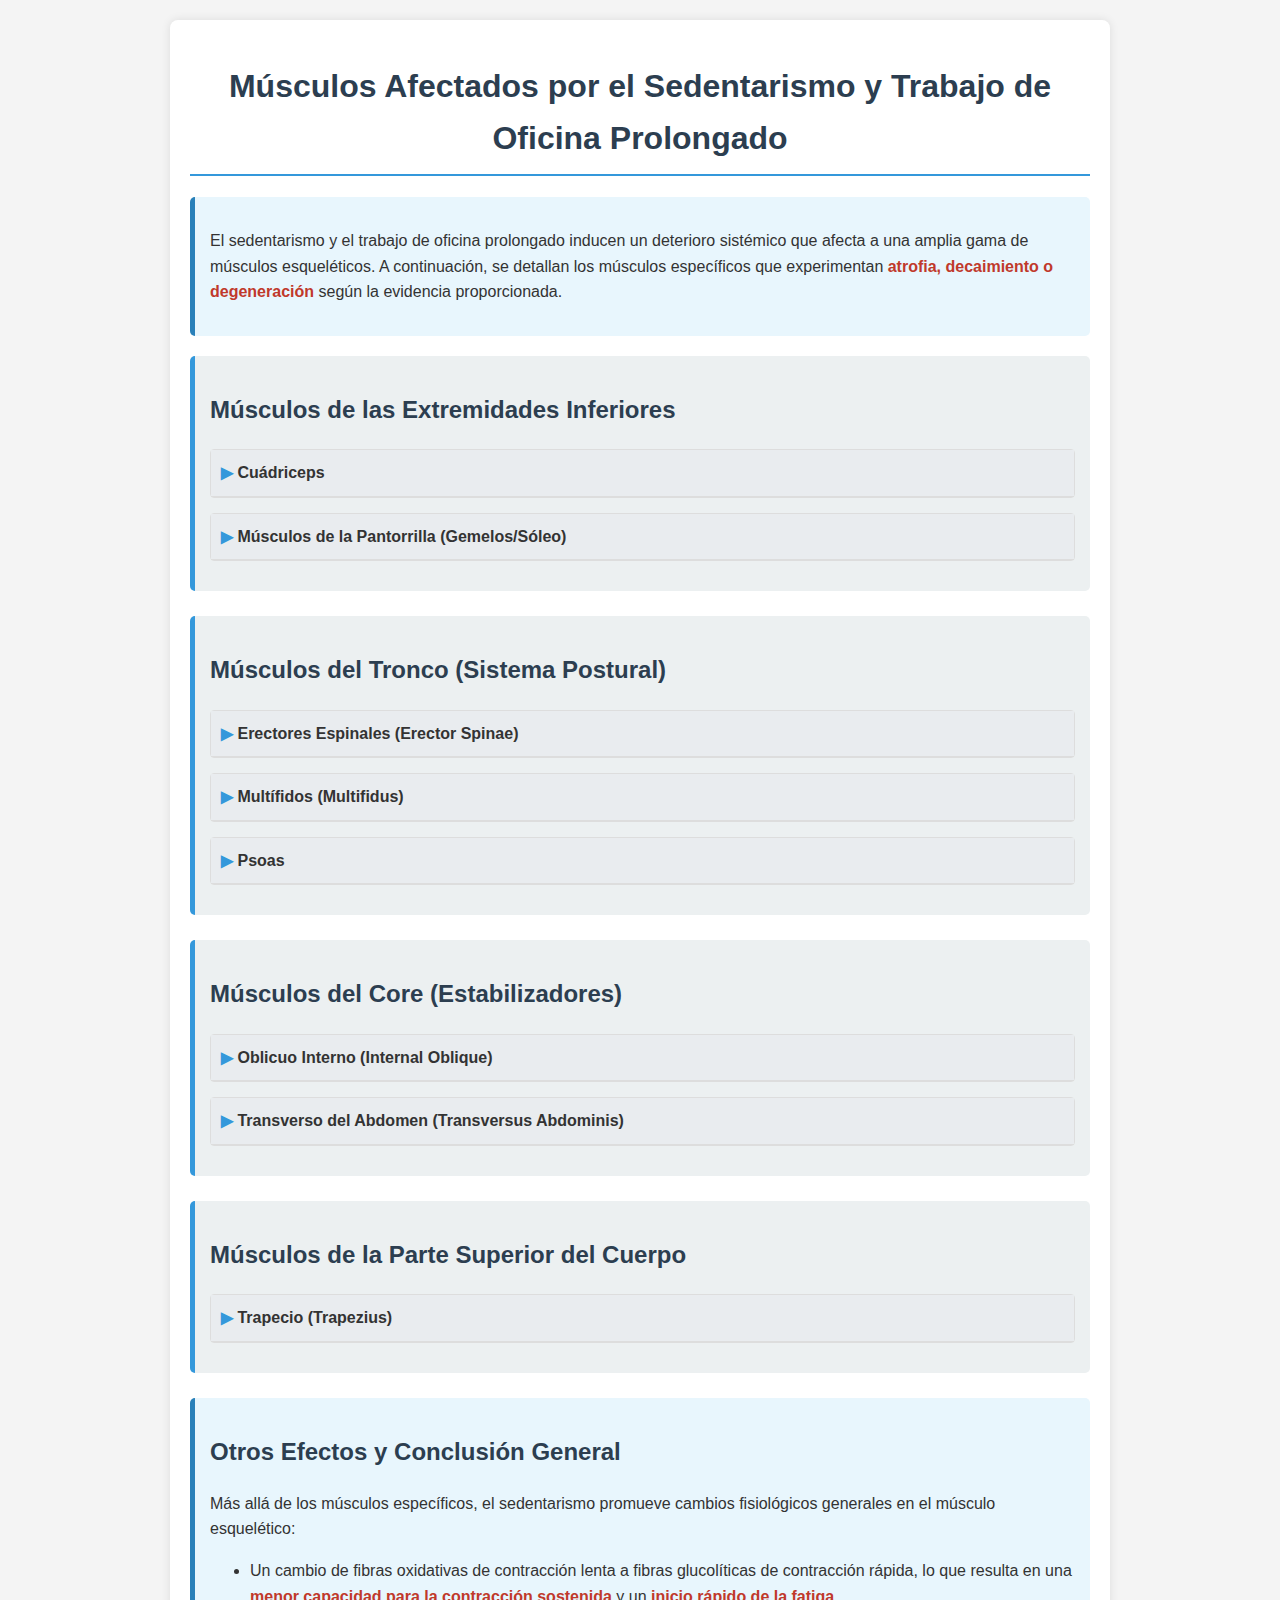
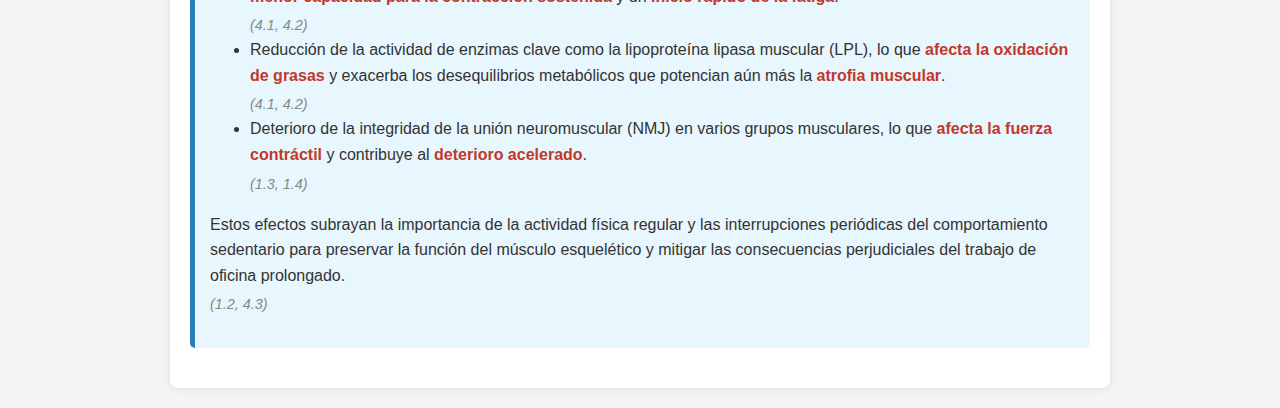
<file: sedentarismo.html>
<!DOCTYPE html>
<html lang="es">
<head>
    <meta charset="UTF-8">
    <meta name="viewport" content="width=device-width, initial-scale=1.0">
    <title>Músculos Afectados por el Sedentarismo y Trabajo de Oficina</title>
    <style>
        body {
            font-family: Arial, sans-serif;
            line-height: 1.6;
            margin: 0;
            padding: 20px;
            background-color: #f4f4f4;
            color: #333;
        }
        .container {
            max-width: 900px;
            margin: auto;
            background: #fff;
            padding: 20px;
            border-radius: 8px;
            box-shadow: 0 0 10px rgba(0,0,0,0.1);
        }
        h1, h2, h3 {
            color: #2c3e50;
        }
        h1 {
            text-align: center;
            border-bottom: 2px solid #3498db;
            padding-bottom: 10px;
        }
        .muscle-group {
            margin-bottom: 25px;
            padding: 15px;
            background-color: #ecf0f1;
            border-left: 5px solid #3498db;
            border-radius: 5px;
        }
        details {
            margin-bottom: 15px;
            background: #f9f9f9;
            border: 1px solid #ddd;
            border-radius: 4px;
        }
        summary {
            padding: 10px;
            font-weight: bold;
            cursor: pointer;
            background-color: #e9ecef;
            border-bottom: 1px solid #ddd;
            list-style: none; /* Remove default triangle */
        }
        summary::-webkit-details-marker { /* Chrome/Safari */
            display: none;
        }
        summary::before { /* Custom triangle */
            content: '▶ ';
            color: #3498db;
        }
        details[open] summary::before {
            content: '▼ ';
        }
        .details-content {
            padding: 10px;
            border-top: 1px solid #eee;
        }
        .citation {
            font-style: italic;
            color: #7f8c8d;
            font-size: 0.9em;
            display: block;
            margin-top: 5px;
        }
        .highlight {
            color: #c0392b; /* Reddish color for emphasis on decay/atrophy */
            font-weight: bold;
        }
        .intro, .conclusion {
            background-color: #e8f6fd;
            padding: 15px;
            border-radius: 5px;
            margin-bottom: 20px;
            border-left: 5px solid #2980b9;
        }
        .evidence-box {
            margin-top: 15px;
            padding: 10px;
            background-color: #fffadf;
            border: 1px dashed #f1c40f;
            border-radius: 4px;
        }
        .evidence-box h4 {
            margin-top: 0;
            color: #d35400;
        }
        .evidence-box ul {
            list-style-type: disc;
            margin-left: 20px;
        }
    </style>
</head>
<body>
    <div class="container">
        <h1>Músculos Afectados por el Sedentarismo y Trabajo de Oficina Prolongado</h1>

        <div class="intro">
            <p>El sedentarismo y el trabajo de oficina prolongado inducen un deterioro sistémico que afecta a una amplia gama de músculos esqueléticos. A continuación, se detallan los músculos específicos que experimentan <span class="highlight">atrofia, decaimiento o degeneración</span> según la evidencia proporcionada.</p>
        </div>

        <div class="muscle-group">
            <h2>Músculos de las Extremidades Inferiores</h2>
            <details>
                <summary>Cuádriceps</summary>
                <div class="details-content">
                    <p>Experimenta una <span class="highlight">marcada atrofia</span> después de tan solo 10 días de inactividad, con una pérdida acelerada durante períodos más largos.</p>
                    <span class="citation">Referencia: (1.1, 1.2)</span>
                    <div class="evidence-box">
                        <h4>Evidencia Adicional (Best evidence 1 & 5):</h4>
                        <ul>
                            <li>Pérdida muscular de aproximadamente 6% después de 10 días, 10% después de 29 días, 13% después de 60 días y hasta 18% después de 90 días de inactividad (Evidence 1).</li>
                            <li>Como músculo antigravitatorio, es particularmente susceptible a la atrofia durante períodos de carga mecánica reducida (Evidence 5).</li>
                            <li>La pérdida de función muscular suele superar la pérdida de tamaño (Evidence 5).</li>
                        </ul>
                    </div>
                </div>
            </details>
            <details>
                <summary>Músculos de la Pantorrilla (Gemelos/Sóleo)</summary>
                <div class="details-content">
                    <p>Exhiben un <span class="highlight">área de sección transversal reducida</span> debido al desuso y la inmovilización.</p>
                    <span class="citation">Referencia: (1.1, 1.2)</span>
                     <div class="evidence-box">
                        <h4>Evidencia Adicional (Best evidence 3):</h4>
                        <ul>
                            <li>La actividad eléctrica en los músculos de las piernas cesa durante la sedestación prolongada, lo que conduce a la atrofia muscular (Evidence 3).</li>
                        </ul>
                    </div>
                </div>
            </details>
        </div>

        <div class="muscle-group">
            <h2>Músculos del Tronco (Sistema Postural)</h2>
            <details>
                <summary>Erectores Espinales (Erector Spinae)</summary>
                <div class="details-content">
                    <p>Esenciales para el soporte lumbar y la estabilidad espinal, exhiben un <span class="highlight">deterioro significativo</span> cuando la carga mecánica está ausente o reducida.</p>
                    <span class="citation">Referencia: (Kastelic2018SittingAndLow pages4-5, Kuster2020IsActiveSitting pages11-13)</span>
                    <div class="evidence-box">
                        <h4>Evidencia Adicional (Best evidence 2):</h4>
                        <ul>
                            <li>Estos músculos muestran signos de fatiga rápidamente al estar sentado, y su fuerza y resistencia insuficientes se relacionan con una mayor incidencia de dolor lumbar.</li>
                        </ul>
                    </div>
                </div>
            </details>
            <details>
                <summary>Multífidos (Multifidus)</summary>
                <div class="details-content">
                    <p>También esenciales para el soporte lumbar y la estabilidad espinal, muestran un <span class="highlight">deterioro significativo</span> con la reducción de la carga mecánica.</p>
                    <span class="citation">Referencia: (Kastelic2018SittingAndLow pages4-5, Kuster2020IsActiveSitting pages11-13)</span>
                     <div class="evidence-box">
                        <h4>Evidencia Adicional (Best evidence 2):</h4>
                        <ul>
                             <li>Al igual que los erectores espinales, su función es crucial para la estabilidad y pueden fatigarse, contribuyendo al dolor lumbar.</li>
                        </ul>
                    </div>
                </div>
            </details>
            <details>
                <summary>Psoas</summary>
                <div class="details-content">
                    <p>Otro estabilizador central de la región lumbar, sufre <span class="highlight">degeneración</span> en entornos que implican dolor lumbar crónico asociado con inactividad sostenida.</p>
                    <span class="citation">Referencia: (Kastelic2018SittingAndLow pages4-5, Kuster2020IsActiveSitting pages11-13)</span>
                    <div class="evidence-box">
                        <h4>Evidencia Adicional (Best evidence 2):</h4>
                        <ul>
                             <li>Estar sentado prolongadamente puede acortar los flexores de cadera como el psoas, llevando a desequilibrios musculares.</li>
                        </ul>
                    </div>
                </div>
            </details>
        </div>

        <div class="muscle-group">
            <h2>Músculos del Core (Estabilizadores)</h2>
            <details>
                <summary>Oblicuo Interno (Internal Oblique)</summary>
                <div class="details-content">
                    <p>Juega un papel crucial en el mantenimiento de la integridad y postura lumbar. Demuestra <span class="highlight">signos tempranos de fatiga</span> durante la sedestación prolongada, lo que puede preceder a un eventual <span class="highlight">deterioro muscular</span>.</p>
                    <span class="citation">Referencia: (2.1)</span>
                    <div class="evidence-box">
                        <h4>Evidencia Adicional (Best evidence 4):</h4>
                        <ul>
                             <li>Muestran signos de fatiga (disminución de la frecuencia mediana EMG) en postura sentada encorvada después de una hora, comprometiendo la estabilidad de la columna.</li>
                        </ul>
                    </div>
                </div>
            </details>
            <details>
                <summary>Transverso del Abdomen (Transversus Abdominis)</summary>
                <div class="details-content">
                    <p>Fundamental para la integridad y postura lumbar, también muestra <span class="highlight">fatiga temprana</span> en sedestación prolongada, pudiendo llevar a <span class="highlight">deterioro muscular</span> si el estímulo de contracción es insuficiente.</p>
                    <span class="citation">Referencia: (2.1)</span>
                     <div class="evidence-box">
                        <h4>Evidencia Adicional (Best evidence 4):</h4>
                        <ul>
                             <li>Similar al oblicuo interno, su fatiga en posturas sentadas deficientes puede aumentar el riesgo de lesiones y dolor lumbar.</li>
                        </ul>
                    </div>
                </div>
            </details>
        </div>

        <div class="muscle-group">
            <h2>Músculos de la Parte Superior del Cuerpo</h2>
            <details>
                <summary>Trapecio (Trapezius)</summary>
                <div class="details-content">
                    <p>Muy implicado en el mantenimiento de la postura del hombro y el flujo sanguíneo microcirculatorio en la región cuello/hombro. Muestra <span class="highlight">perfusión y saturación de oxígeno deficientes</span> durante el trabajo de oficina sedentario, lo que puede contribuir a <span class="highlight">cambios degenerativos a largo plazo</span> y disfunción característica del <span class="highlight">deterioro muscular</span>.</p>
                    <span class="citation">Referencia: (3.1)</span>
                </div>
            </details>
        </div>

        <div class="conclusion">
            <h2>Otros Efectos y Conclusión General</h2>
            <p>Más allá de los músculos específicos, el sedentarismo promueve cambios fisiológicos generales en el músculo esquelético:</p>
            <ul>
                <li>Un cambio de fibras oxidativas de contracción lenta a fibras glucolíticas de contracción rápida, lo que resulta en una <span class="highlight">menor capacidad para la contracción sostenida</span> y un <span class="highlight">inicio rápido de la fatiga</span>. <span class="citation">(4.1, 4.2)</span></li>
                <li>Reducción de la actividad de enzimas clave como la lipoproteína lipasa muscular (LPL), lo que <span class="highlight">afecta la oxidación de grasas</span> y exacerba los desequilibrios metabólicos que potencian aún más la <span class="highlight">atrofia muscular</span>. <span class="citation">(4.1, 4.2)</span></li>
                <li>Deterioro de la integridad de la unión neuromuscular (NMJ) en varios grupos musculares, lo que <span class="highlight">afecta la fuerza contráctil</span> y contribuye al <span class="highlight">deterioro acelerado</span>. <span class="citation">(1.3, 1.4)</span></li>
            </ul>
            <p>Estos efectos subrayan la importancia de la actividad física regular y las interrupciones periódicas del comportamiento sedentario para preservar la función del músculo esquelético y mitigar las consecuencias perjudiciales del trabajo de oficina prolongado. <span class="citation">(1.2, 4.3)</span></p>
        </div>

    </div>
</body>
</html>
</file>
